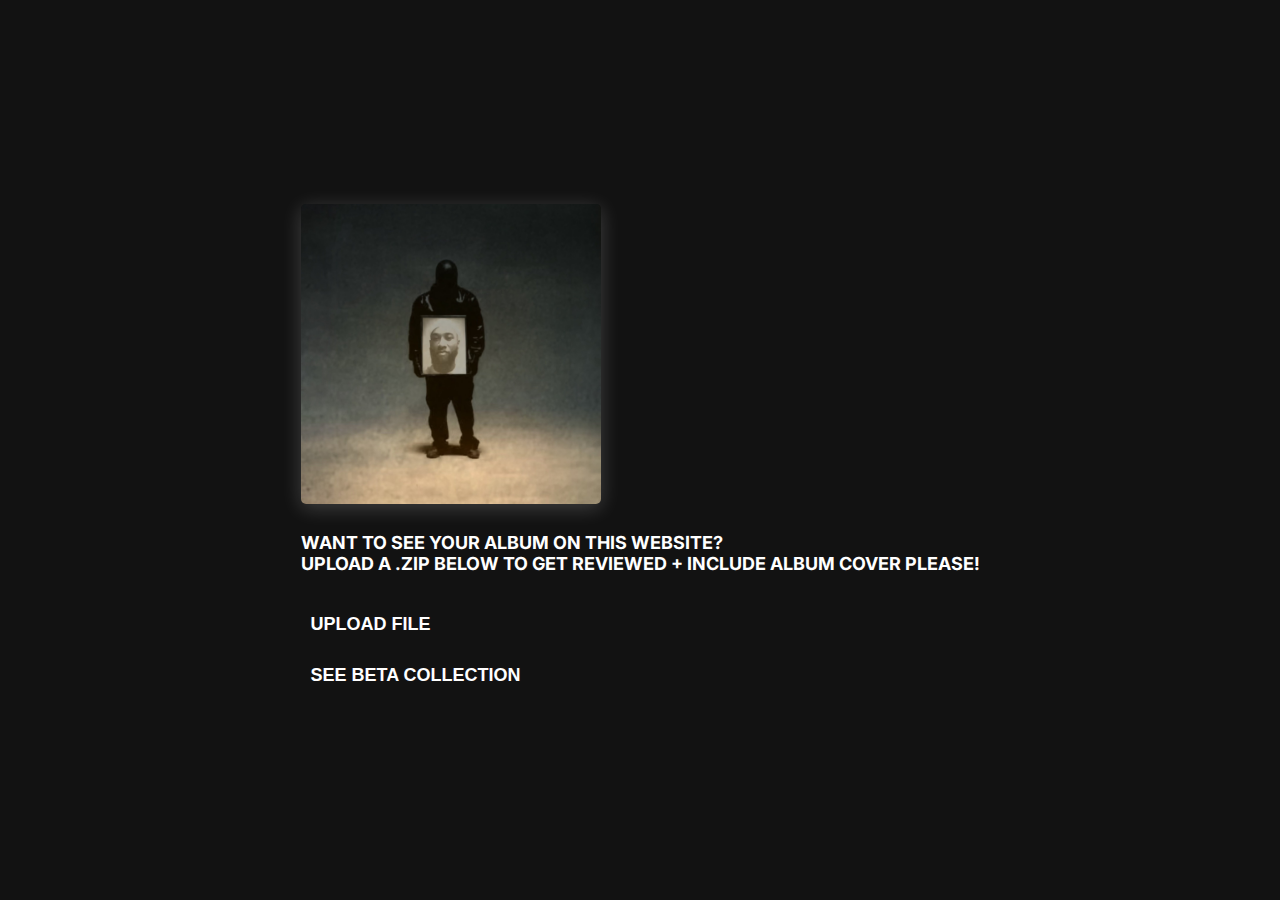
<file: index.html>
<!DOCTYPE html>
<html lang="en">
<head>
    <meta charset="UTF-8">
    <meta name="viewport" content="width=device-width, initial-scale=1.0">
    <title>File Upload</title>
    <link rel="stylesheet" href="css/upload.css">
</head>
<body>
    <div class="upload-container">
        <img src="images/jesusisking.png" alt="Album Cover" class="album-cover">
        <p class="upload-message">WANT TO SEE YOUR ALBUM ON THIS WEBSITE?<br>UPLOAD A .ZIP BELOW TO GET REVIEWED + INCLUDE ALBUM COVER PLEASE!</p>
        <button class="upload-button" id="upload-btn">UPLOAD FILE</button>
        <input type="file" id="file-input" style="display: none;">
        <button class="upload-button" id="beta-collection-btn" onclick="window.location.href='albums.html'">SEE BETA COLLECTION</button>
        <div id="loading-message" class="loading">Uploading...</div>
    </div>
    <script src="js/upload.js"></script>
</body>
</html>
</file>
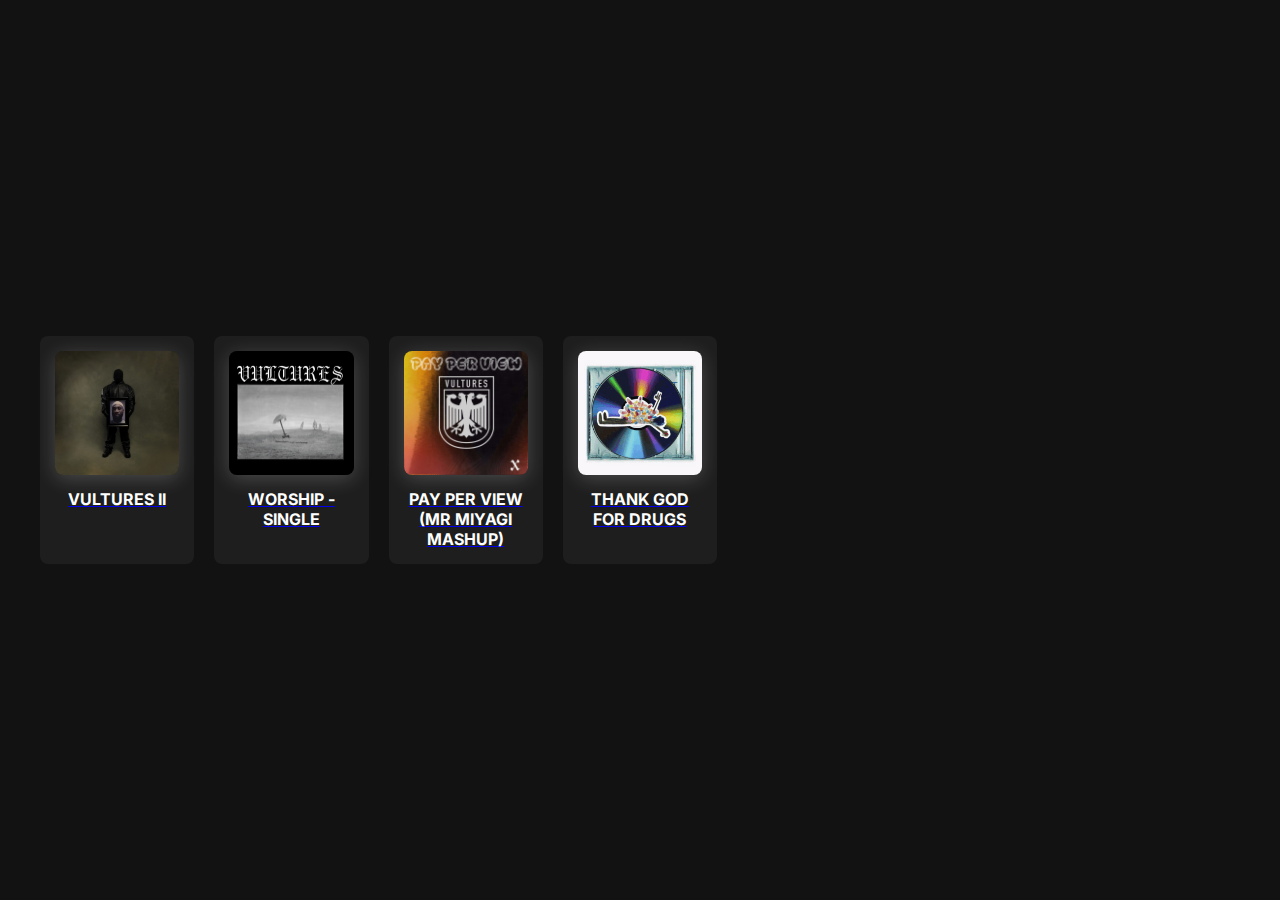
<file: albums.html>
<!DOCTYPE html>
<html lang="en">
<head>
    <meta charset="UTF-8">
    <meta name="viewport" content="width=device-width, initial-scale=1.0">
    <title>Album Selector</title>
    <link rel="stylesheet" href="css/album-selector.css">
</head>
<body>
    <div class="album-selector-container">
        <div id="album-grid" class="album-grid">
            <!-- Albums will be populated here -->
        </div>
    </div>
    <script src="js/albumlist.js"></script>
    <script src="js/album-selector.js"></script>
</body>
</html>
</file>
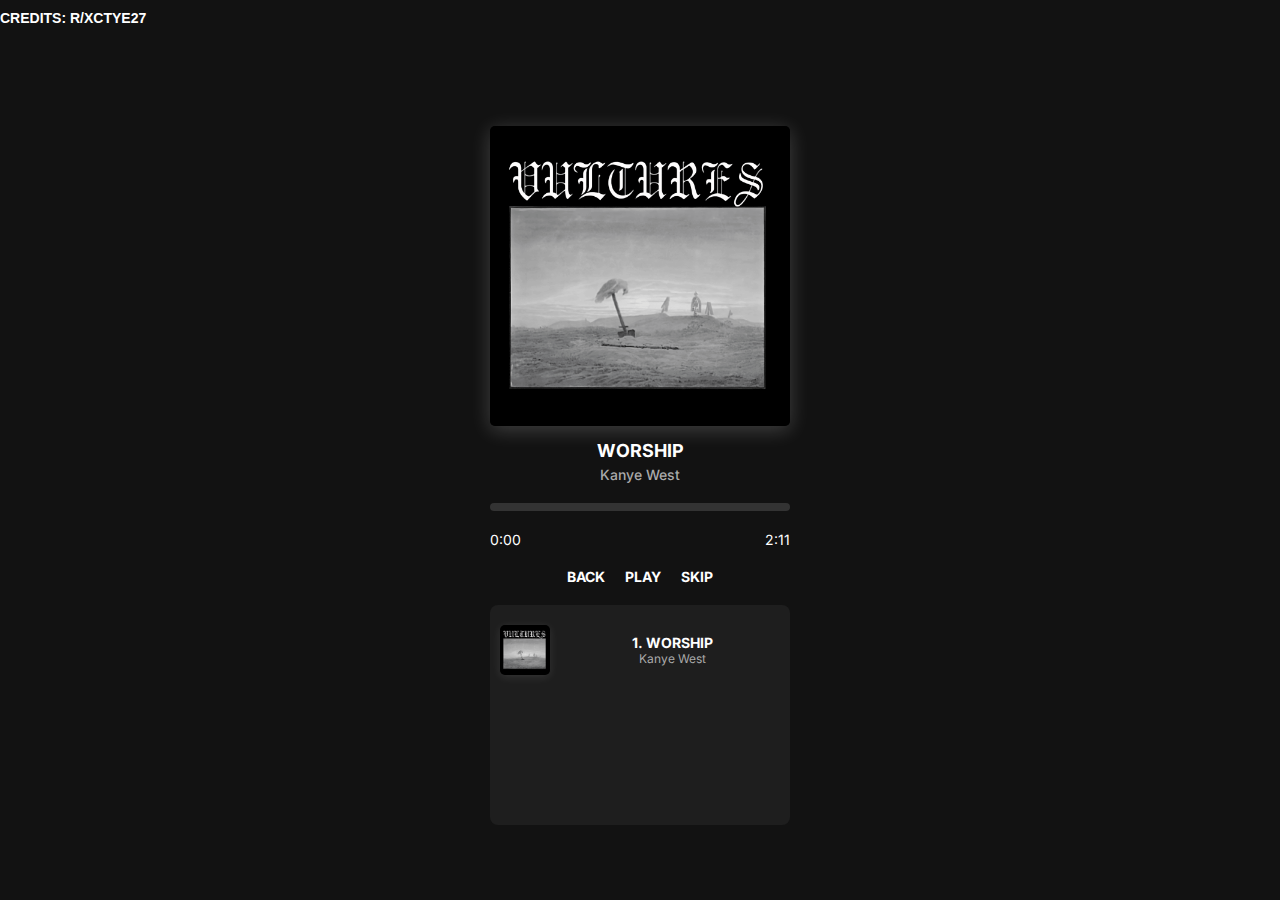
<file: WORSHIP.html>
<!DOCTYPE html>
<html lang="en">
<head>
    <meta charset="UTF-8">
    <meta name="viewport" content="width=device-width, initial-scale=1.0">
    <title>VULTURES II</title>
    <link rel="stylesheet" href="css/styles.css">
</head>
<body>
    <div class="ticker-container">
        <div class="ticker-text" id="ticker-text"></div>
    </div>

    <div class="player-container" id="player-container">
        <img src="images/unnamed.png" alt="Album Cover" class="album-cover" id="album-cover">

        <div class="track-info">
            <div class="track-name" id="current-track-name">No Track Loaded</div>
            <div class="track-artist" id="current-track-artist">Please Pick a Track</div>
        </div>

        <div class="progress-bar" id="progress-bar">
            <div class="progress" id="progress"></div>
            <div class="hover-time" id="hover-time"></div>
        </div>

        <div class="time-stamps">
            <span id="current-time">0:00</span>
            <span id="total-time">0:00</span>
        </div>

        <div class="controls">
            <span id="back">Back</span>
            <span id="play-pause-button">Play</span>
            <span id="skip">Skip</span>
        </div>

        <div class="tracklist-container" id="tracklist-container">
            <!-- Track items will be added dynamically -->
        </div>
    </div>

    <div id="loading-message" class="loading">Loading...</div>

    <audio id="audio-player"></audio>

    <script src="js/WorshipJs/wconfig.js"></script>
    <script src="js/WorshipJs/wPlayer.js"></script>
</body>
</html>
</file>
<file: css/upload.css>
@import url('https://fonts.googleapis.com/css2?family=Inter:wght@400;700&display=swap');

body {
    display: flex;
    justify-content: center;
    align-items: center;
    height: 100vh;
    background-color: #121212;
    margin: 0;
    font-family: 'Inter', Helvetica, sans-serif;
    color: #fff;
    position: relative;
}

.upload-container {
    display: flex;
    flex-direction: column;
    align-items: flex-start; /* Aligns content to the left */
    text-align: left; /* Aligns text to the left */
    padding: 20px;
}

.album-cover {
    width: 300px;
    height: 300px;
    max-width: 100%;
    border-radius: 5px;
    box-shadow: 0 4px 20px rgba(255, 255, 255, 0.2);
    margin-bottom: 10px;
    transition: opacity 0.5s;
}

.upload-message {
    font-size: 18px;
    font-weight: 700;
    margin-bottom: 20px;
}

.upload-button {
    display: inline-block;
    font-size: 18px;
    font-weight: 700;
    color: #fff;
    text-decoration: none;
    cursor: pointer;
    margin-top: 10px;
    padding: 10px;
    border: none;
    background: none;
}

.upload-button:hover {
    text-decoration: underline;
}

.loading {
    color: #fff;
    font-size: 18px;
    font-weight: 700;
    display: none;
}
</file>
<file: css/album-selector.css>
@import url('https://fonts.googleapis.com/css2?family=Inter:wght@400;700&display=swap');

body {
    background-color: #121212;
    margin: 0;
    font-family: 'Inter', Helvetica, sans-serif;
    color: #fff;
    position: relative;
    display: flex;
    justify-content: center;
    align-items: center;
    height: 100vh;
}

.album-selector-container {
    max-width: 1200px;
    padding: 20px;
    margin: 0 auto;
}

.album-grid {
    display: grid;
    grid-template-columns: repeat(auto-fill, minmax(150px, 1fr));
    gap: 20px;
}

.album {
    text-align: center;
    background-color: #1e1e1e;
    padding: 15px;
    border-radius: 8px;
    transition: transform 0.3s ease;
}

.album:hover {
    transform: scale(1.05);
}

.album-cover {
    width: 100%;
    border-radius: 8px;
    box-shadow: 0 4px 20px rgba(255, 255, 255, 0.2);
}

.album-name {
    margin-top: 10px;
    font-size: 16px;
    font-weight: 700;
    color: #fff;
}
</file>
<file: css/styles.css>
@import url('https://fonts.googleapis.com/css2?family=Inter:wght@400;700&display=swap');

body {
    display: flex;
    justify-content: center;
    align-items: center;
    height: 100vh;
    background-color: #121212;
    margin: 0;
    font-family: 'Inter', Helvetica, sans-serif;
    color: #fff;
    position: relative;
}

.ticker-container {
    position: absolute;
    top: 10px;
    width: 100%;
    overflow: hidden;
    white-space: nowrap;
    font-size: 14px;
    font-family: Helvetica, sans-serif;
    font-weight: bold;
    color: #fff;
    text-transform: uppercase;
}

.ticker-text {
    display: inline-block;
    padding-right: 100%;
    animation: ticker 31s linear infinite;
}

@keyframes ticker {
    0% {
        transform: translateX(100%);
    }
    100% {
        transform: translateX(-100%);
    }
}

.player-container {
    text-align: center;
    max-width: 500px;
    display: none;
    margin-top: 50px;
}

.album-cover {
    width: 300px;
    height: 300px;
    max-width: 100%;
    border-radius: 5px;
    box-shadow: 0 4px 20px rgba(255, 255, 255, 0.2);
    margin-bottom: 10px;
    transition: opacity 0.5s;
}

.track-info {
    margin-bottom: 20px;
}

.track-name {
    font-size: 18px;
    font-weight: 700;
    margin-bottom: 5px;
}

.track-artist {
    font-size: 14px;
    font-weight: 500;
    color: #aaa;
}

.progress-bar {
    width: 300px;
    height: 8px;
    background-color: #333;
    border-radius: 5px;
    overflow: hidden;
    margin: 20px 0;
    position: relative;
    cursor: pointer;
}

.progress {
    height: 100%;
    background-color: #fff;
    width: 0;
    border-radius: 5px;
    transition: width 0.1s linear;
}

.hover-time {
    position: absolute;
    top: -30px;
    background-color: #000;
    color: #fff;
    padding: 2px 5px;
    border-radius: 3px;
    font-size: 12px;
    white-space: nowrap;
    transform: translateX(-50%);
    display: none;
}

.time-stamps {
    display: flex;
    justify-content: space-between;
    font-size: 14px;
    margin-bottom: 20px;
}

.controls {
    display: flex;
    justify-content: center;
    gap: 20px;
    font-size: 14px;
    font-weight: 700;
    margin-bottom: 20px;
}

.controls span {
    cursor: pointer;
    text-transform: uppercase;
}

.tracklist-container {
    height: 200px;
    overflow-y: auto;
    background-color: #1e1e1e;
    padding: 10px;
    border-radius: 8px;
}

.track {
    display: flex;
    align-items: center;
    padding: 10px 0;
    border-bottom: 1px solid #333;
    cursor: pointer;
    transition: background-color 0.2s ease;
}

.track:last-child {
    border-bottom: none;
}

.track:hover {
    background-color: #333;
}

.track img {
    width: 50px;
    height: 50px;
    border-radius: 5px;
    margin-right: 15px;
    box-shadow: 0 2px 10px rgba(255, 255, 255, 0.1);
}

.track-details {
    flex: 1;
    overflow: hidden;
}

.track-name-list {
    font-size: 14px;
    font-weight: 700;
}

.track-artist-list {
    font-size: 12px;
    color: #aaa;
    white-space: nowrap;
    overflow: hidden;
    text-overflow: ellipsis;
}

.loading {
    color: #fff;
    font-size: 18px;
    font-weight: 700;
}
</file>
